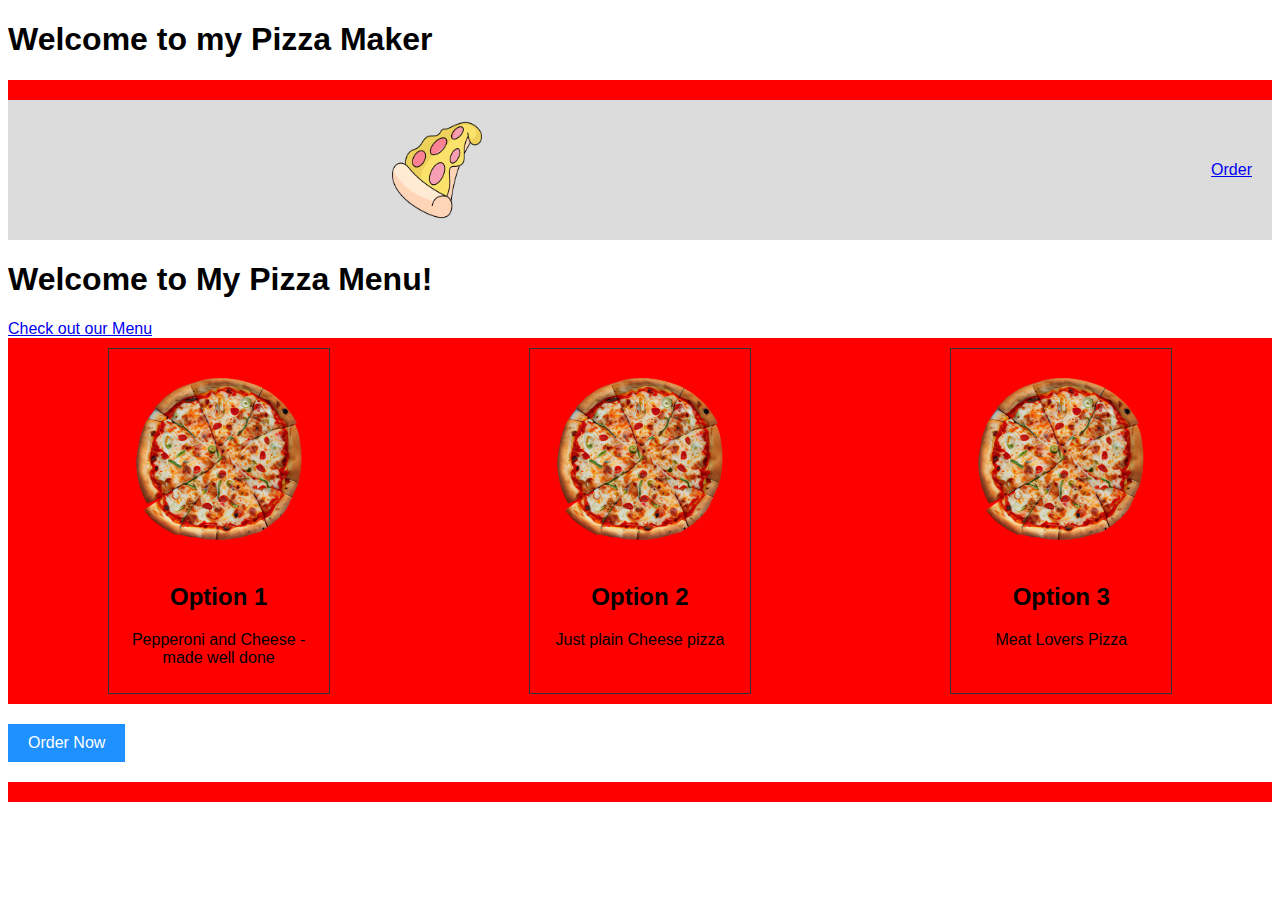
<file: My-PizzaShop.html>
<!DOCTYPE html>
<html>
<head>
<a href="../Assignment #3/My-PizzaShop.html"></a>
<link href="order_form.html">
<link rel="stylesheet" href="styles.css">
<script src="script.js" defer></script>
       
    </head>
    <body>
    <main>
    <header>
        <h1>Welcome to my Pizza Maker</h1>
    </header>
    <div class="flex-container">
        <div class="flex-item"></div>
        <div class="flex-item"></div>
        <div class="flex-item"></div>
    </div>

        <div class="header">
        <div class="logo"></div>
        <img src="pizza.png" height="100" width="90" alt="Logo"> 
        <div class="nav-menu"></div>
            <a href="#">Order</a> 
    </div>

        <main>
        <h2><h1>Welcome to My Pizza Menu!</h1></h2>
        <nav>
            <a href="menu.html">Check out our Menu</a>
    </nav>

        </main>
        <footer>    
            </footer>

        <!-- Flex container for pizza cards -->

        <div class="flex-container">
            
        <!-- Option 1 -->
        <div class="card">
            <img src="pngtree-pizza-pepperoni-png-image_6669083.png" alt="Option 1">
            <h2>Option 1</h2>
            <p>Pepperoni and Cheese - made well done</p>
        </div>

        <!-- Option 2 -->
        <div class="card">
            <img src="pngtree-pizza-pepperoni-png-image_6669083.png" alt="Option 2">
            <h2>Option 2</h2>
            <p>Just plain Cheese pizza</p>
        </div>

        <!-- Option 3 -->
        <div class="card">
            <img src="pngtree-pizza-pepperoni-png-image_6669083.png" alt="Option 3">
            <h2>Option 3</h2>
            <p>Meat Lovers Pizza</p>
            </div>
        </div>

        <!-- Order button -->

        <a href="order_form.html" class="order-button">Order Now</a>
    </main>
        <div class="flex-container">
        <div class="flex-item"></div>
        <div class="flex-item"></div>
        <div class="flex-item"></div>
    </div>
</div>
</body>
</html>
</file>
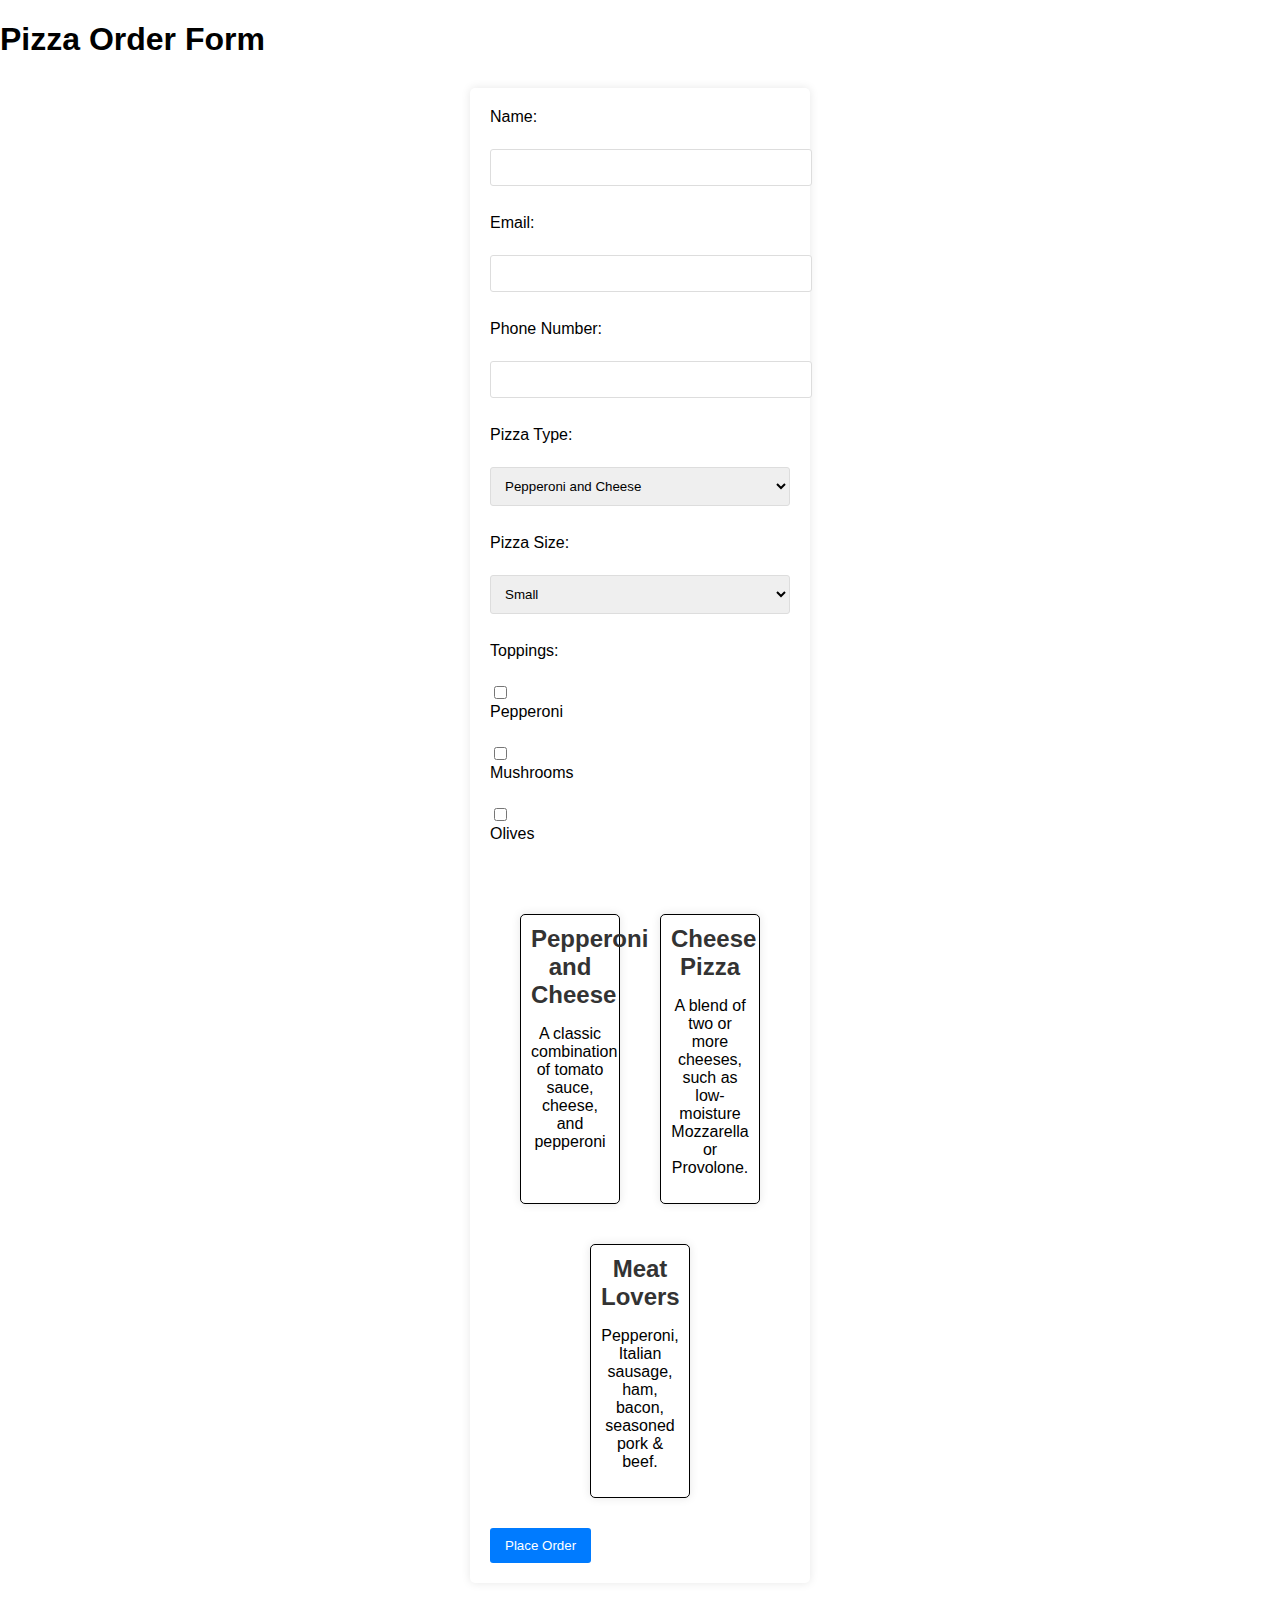
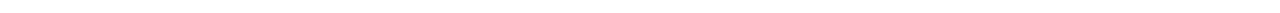
<file: order_form.html>
<!-- Pizza Order Form -->
<!DOCTYPE html>
<html>
<head>
    <title>Pizza Order</title>
    <!-- Meta Tags -->
    
    <!-- The charset meta tag specifies the character encoding for the HTML document -->
    <meta charset="UTF-8">

    <!-- The description and keywords meta tags provide information about the webpage for search engines -->
    <meta name="description" content="Place your pizza order">
    <meta name="keywords" content="Pizza, Order, Delivery">

    <!-- The viewport meta tag makes your webpage look good on all devices (responsive web design) -->
    <meta name="viewport" content="width=device-width, initial-scale=1.0">
</head>
<body>
    <style>

body {
    font-family: Arial, sans-serif;
    margin: 0;
    padding: 0;
    background-color:white;
}


form {
  width: 300px;
  margin: 30px auto;
  background-color: white;
  padding: 20px;
  border-radius: 5px;
  box-shadow: 0px 0px 10px 0px rgba(0,0,0,0.1);
}


form h2 {
  margin: 0 0 15px 0;
  color: #333;
}


form label {
  display: block;
  margin-bottom: 5px;
}


    form input[type="text"],
    form input[type="email"],
    form input[type="tel"] {
  width: 100%;
  padding: 10px;
  margin-bottom: 10px;
  border: 1px solid #ddd;
  border-radius: 3px;
}


form select {
  width: 100%;
  padding: 10px;
  margin-bottom: 10px;
  border: 1px solid #ddd;
  border-radius: 3px;
}


form input[type="submit"] {
  background-color: #007BFF;
  color: #fff;
  border: none;
  border-radius: 3px;
  padding: 10px 15px;
  cursor: pointer;
}


main {
  display: flex;
  justify-content: space-around;
  padding: 20px;
}

main div {
  background-color: #fff;
  padding: 20px;
  border-radius: 5px;
  box-shadow: 0px 0px 10px 0px rgba(0,0,0,0.1);
  width: 30%;
  text-align: center;
}
</style>
    <h1>Pizza Order Form</h1>
    <!-- The form tag defines an HTML form for user input -->
    <form action="process_order.html" method="post">

        <!-- Customer Name -->
        <!-- The label tag defines a label for many form elements -->
        <label for="name">Name:</label><br>

        <!-- The input tag specifies an input field where the user can enter data -->
        <input type="text" id="name" name="name"><br><br>
        
        <!-- Customer Email -->
        <label for="email">Email:</label><br>
        <input type="email" id="email" name="email"><br><br>
        
        <!-- Customer Phone Number -->
        <label for="phone">Phone Number:</label><br>
        <input type="tel" id="phone" name="phone"><br><br>
        
        <!-- Pizza Type -->
        <label for="type">Pizza Type:</label><br>

        <!-- The select tag is used to create a drop-down list -->
        <select id="type" name="type">
            <option value="margherita">Pepperoni and Cheese</option>
            <option value="pepperoni">Cheese pizza</option>
            <option value="bbqChicken">Meat Lovers</option>
        </select><br><br>
        
        <!-- Pizza Size -->
        <label for="size">Pizza Size:</label><br>
        <select id="size" name="size">
            <option value="small">Small</option>
            <option value="medium">Medium</option>
            <option value="large">Large</option>
        </select><br><br>
        
        <!-- Toppings -->
        <label for="toppings">Toppings:</label><br>

        <!-- The checkbox is a square box that is ticked (checked) when activated -->
        <input type="checkbox" id="pepperoni" name="toppings" value="pepperoni">
        <label for="pepperoni">Pepperoni</label><br>
        <input type="checkbox" id="mushrooms" name="toppings" value="mushrooms">
        <label for="mushrooms">Mushrooms</label><br>
        <input type="checkbox" id="olives" name="toppings" value="olives">
        <label for="olives">Olives</label><br><br>

      <!-- Pizza Options -->
<main style="display: flex; justify-content: center; gap: 20px; flex-wrap: wrap;">
  <!-- Pizza 1 -->
  <div style="border: 1px solid black; padding: 10px; margin: 10px; text-align: center;">
      <h2>Pepperoni and Cheese</h2>
      <p>A classic combination of tomato sauce, cheese, and pepperoni</p>
  </div>

  <!-- Pizza 2 -->
  <div style="border: 1px solid black; padding: 10px; margin: 10px; text-align: center;">
      <h2>Cheese Pizza</h2>
      <p>A blend of two or more cheeses, such as low-moisture Mozzarella or Provolone.</p>
  </div>

  <!-- Pizza 3 -->
  <div style="border: 1px solid black; padding: 10px; margin: 10px; text-align: center;">
      <h2>Meat Lovers</h2>
      <p>Pepperoni, Italian sausage, ham, bacon, seasoned pork & beef.</p>
  </div>
</main>

    <!-- Submit Button -->
    <!-- The submit button is used to send form data to a server -->
        <input type="submit" value="Place Order">
    </form>
</body>
</html>
</file>
<file: styles.css>
.flex-container {
    display: flex;
    background-color: red;

/* Distribute cards evenly */

    justify-content: space-around;  

/* Allow cards to wrap to next line */

    flex-wrap: wrap; 
}

/* Pizza card */

.card {

    /* Card border */
    border: 1px solid #333;  

    /* Card width */
    width: 200px;  

    /* Space around card */
    margin: 10px;  

    /* Space inside card */
    padding: 10px;  

    /* Center card content */
    text-align: center;  
}

/* Pizza image */
.card img {

    /* Make image fill card width */
    width: 100%;  

    /* Maintain image aspect ratio */
    height: auto;  
}


.flex-item {
background-color: tomato;
width: 100px;
margin: 10px;
text-align: center;
line-height: 75px;
font-size: 30px;
}

.logo img {
width: 90px;
height: 100px;
}

.header {

display: flex;

justify-content: space-between;

align-items: center;

background-color: gainsboro;

padding: 20px;

}

.logo {

    font-size: 24px;

    font-weight: bold;
}

.nav-menu {

    display: flex;

    gap: 20px;
}
body {
font-family: Arial, sans-serif; 

}

 /* Flex container */
.flex-container {

    display: flex;
    display: flex;

    /* Distribute cards evenly */
    justify-content: space-around;

    /* Allow cards to wrap to next line */
    flex-wrap: wrap;  
}

    /* Pizza image */
.card img {

    /* Make image fill card width */
    width: 100%;  

    /* Maintain image aspect ratio */
    height: auto;  
}

    /* Order button */
.order-button {

    /* Button color */
    background-color: DodgerBlue;  

    /* Button text color */
    color: white;  

    /* Button padding */
    padding: 10px 20px;  

    /* Remove underline from link */
    text-decoration: none;  

    /* Needed to add padding */
    display: inline-block; 

    /* Space above and below button */
    margin: 20px 0;  
}
</file>
